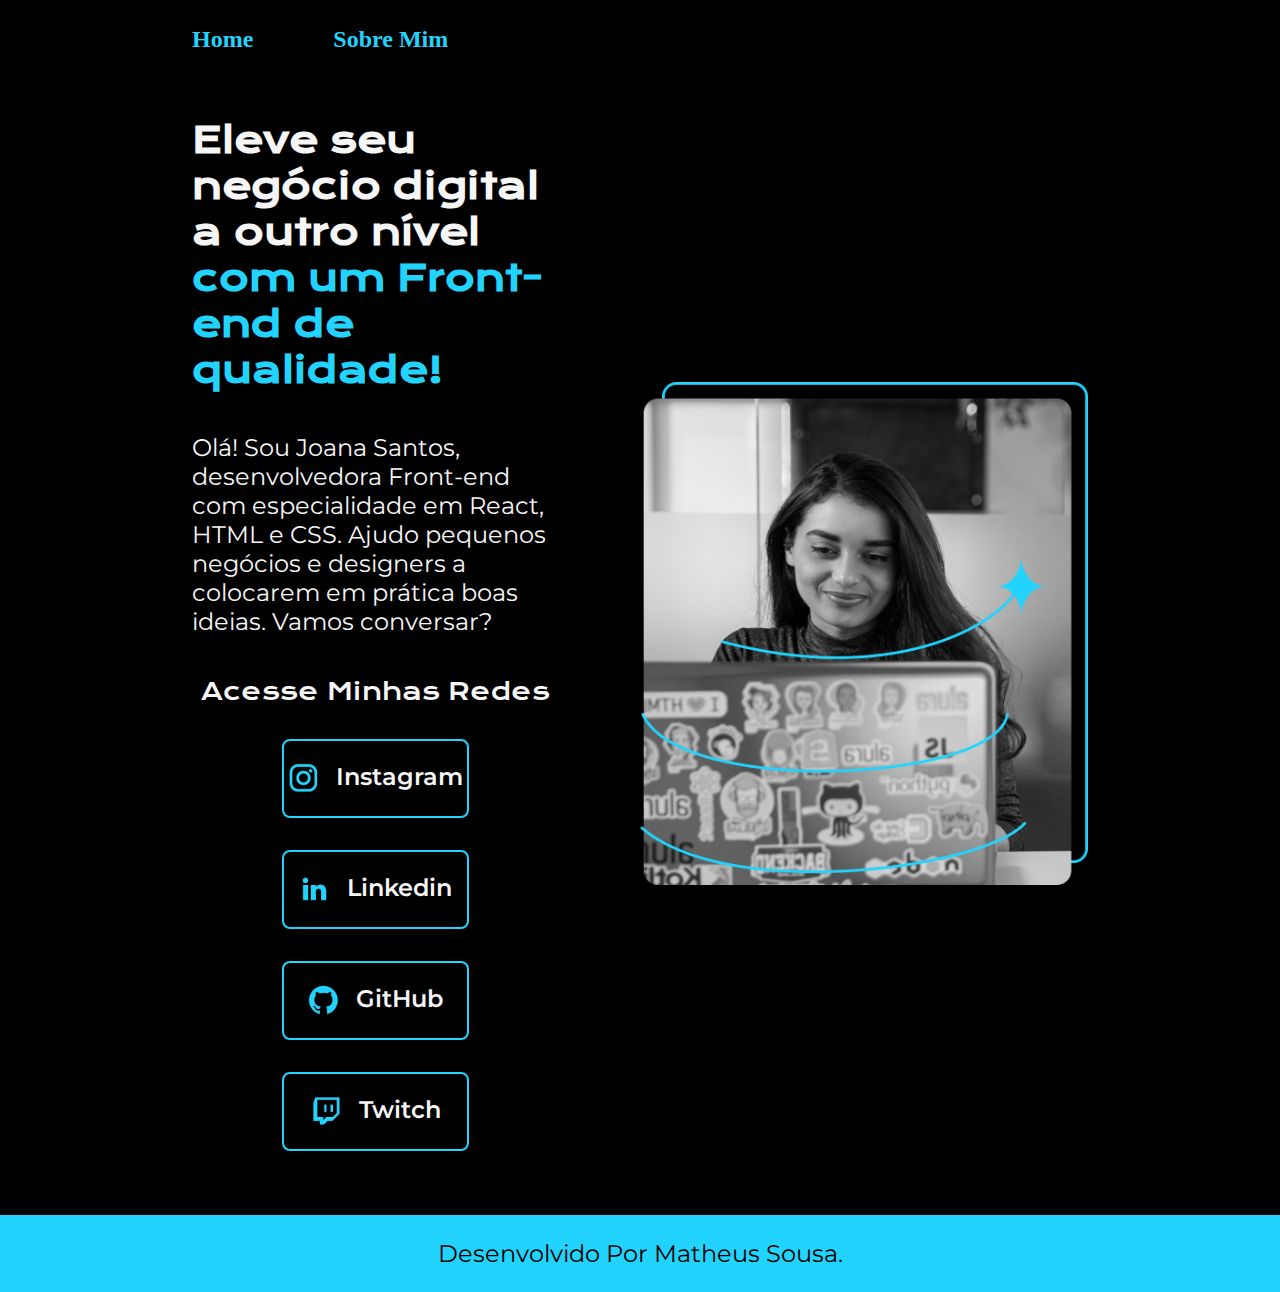
<file: index.html>
<!DOCTYPE html>
<html lang="pt-br">
<head>
    <meta charset="UTF-8"> 
    <meta http-equiv="X-UA-Compatible" content="IE=edge">
    <meta name="viewport" content="width=device-width, initial-scale=1.0">
    <title>Portifolio</title>
    <link rel="stylesheet" href="./styles/style.css">
</head>
<body>
    <header class="cabecalho">
        <nav class="cabecalho__menu">
            <a class="cabecalho__link" href="index.html">Home</a>
            <a class="cabecalho__link" href="about.html">Sobre Mim</a>
        </nav>
    </header>
    <main class="apresentacao">
        <section class="conteudo"> 
        <h1 class="conteudo__titulo">
            Eleve seu negócio digital a outro nível 
            <strong class="titulo-destaque">com um Front-end de qualidade!
            </strong></h1>
            <p class="conteudo__p">Olá! Sou Joana Santos, desenvolvedora 
            Front-end com especialidade em React, HTML e
            CSS. Ajudo pequenos negócios e designers a 
            colocarem em prática boas ideias. Vamos 
            conversar?</p>
            <div class="conteudo__botao">
                <h2 class="subtitulo__botao">Acesse Minhas Redes</h2>
                    <a class= "conteudo__link" href="https://www.instagram.com/_mattsousa">
                        <img src="./assets/instagram.png" alt="Instagram">
                        Instagram
                    </a>
                        <a class= "conteudo__link" href="https://www.linkedin.com/in/maathsousa/">
                            <img src="./assets/linkedin.png" alt="Linkedin">
                            Linkedin
                                </a>
                                    <a class= "conteudo__link" href="https://github.com/guilhermeonrails">
                                        <img src="./assets/github.png" alt="GitHub"> 
                                         GitHub
                                        </a>
                            <a class= "conteudo__link" href="https://www.twitch.tv/maathsousa">
                                <img src="./assets/twitch.png" alt="Twitch"> 
                                Twitch
                            </a>

            </div>
        </section>
            <img class="imagem__principal" src="./assets/Imagem.png" alt="Foto da Joana Santos programando">
    </main>
    <footer class="rodape">
        <p>Desenvolvido Por Matheus Sousa.</p>
    </footer>
</body>
</html>
</file>
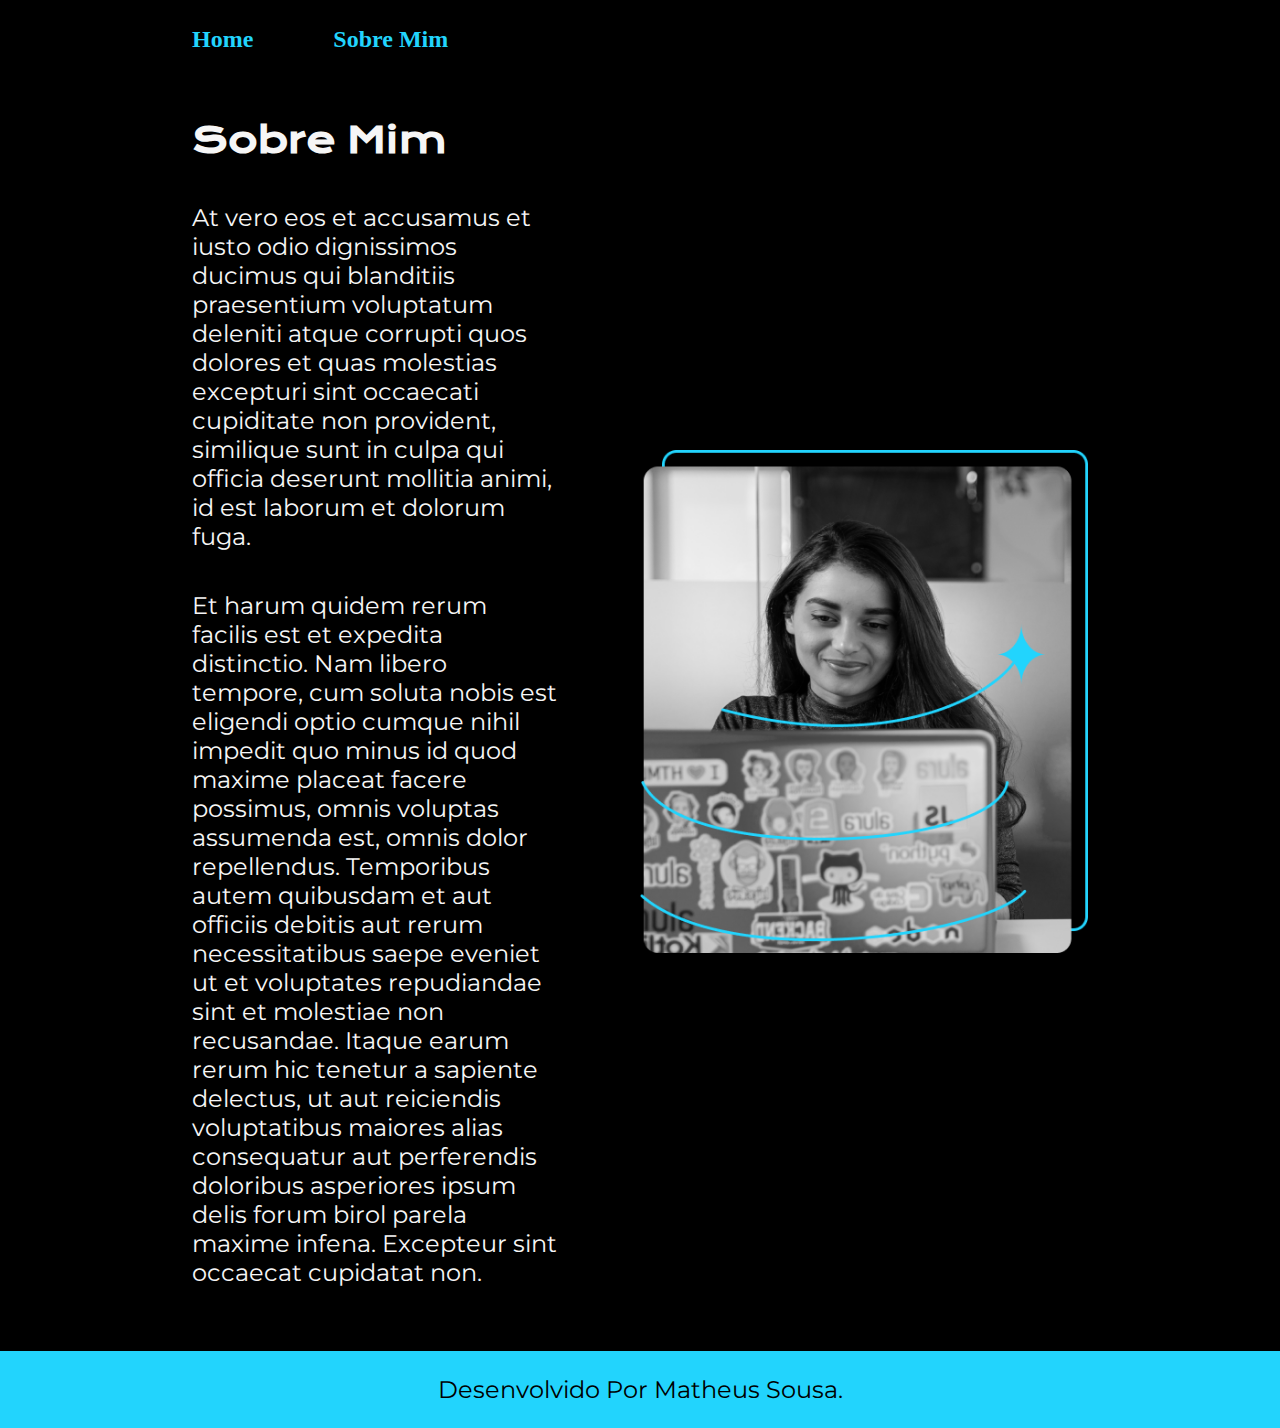
<file: about.html>
<!DOCTYPE html>
<html lang="pt-br">
<head>
    <meta charset="UTF-8">
    <meta name="viewport" content="width=device-width, initial-scale=1.0">
    <title>Sobre Mim</title>
    <link rel="stylesheet" href="styles/style.css">
</head>
<body>
    <header class="cabecalho">
        <nav class="cabecalho__menu">
            <a class="cabecalho__link" href="index.html">Home</a>
            <a class="cabecalho__link" href="about.html">Sobre Mim</a>
        </nav>
    </header>

    <main class="apresentacao">
        <section class="conteudo">
            <h1 class="conteudo__titulo">Sobre Mim</h1>
            <p class="conteudo__p">At vero eos et accusamus et iusto odio dignissimos ducimus qui blanditiis praesentium voluptatum deleniti atque corrupti quos dolores et quas molestias excepturi sint occaecati cupiditate non provident, similique sunt in culpa qui officia deserunt mollitia animi, id est laborum et dolorum fuga.
            </p>
            <p class="conteudo__p">Et harum quidem rerum facilis est et expedita distinctio. Nam libero tempore, cum soluta nobis est eligendi optio cumque nihil impedit quo minus id quod maxime placeat facere possimus, omnis voluptas assumenda est, omnis dolor repellendus. Temporibus autem quibusdam et aut officiis debitis aut rerum necessitatibus saepe eveniet ut et voluptates repudiandae sint et molestiae non recusandae. Itaque earum rerum hic tenetur a sapiente delectus, ut aut reiciendis voluptatibus maiores alias consequatur aut perferendis doloribus asperiores ipsum delis forum birol parela maxime infena. Excepteur sint occaecat cupidatat non.</p>
        </section>
        <img class="imagem__principal" src="./assets/Imagem.png" alt="Foto da Joana Santos programando">
    </main>


    <footer class="rodape">
        <p>Desenvolvido Por Matheus Sousa.</p>
    </footer>
</body>
</html>
</file>
<file: styles/style.css>
/* Reset do padrão que vem das Margens */
@import url('https://fonts.googleapis.com/css2?family=Krona+One&family=Montserrat:ital,wght@0,600;1,600&display=swap');

:root {
    --cor-primaria: #000000;
    --cor-secundaria: #22D4FD;
    --cor-terciaria: #F6F6F6;
    /* 
    para criar variaveis e criar os estilos mais rapidos
    para fonte é só repetir o mesmo 

    --fonte-principal: 'Krona One', sans-serif;
    
    mudar onde vai ser usado cada fonte 
    
    */
}

* {
    margin: 0;
    padding: 0;
}


body{
    
    box-sizing: border-box; /* Deixa a imagem dentro do corpo do Pai, não vai sair fora da margem*/
    background-color: var(--cor-primaria);
    color: var(--cor-terciaria);
}


.cabecalho{
    padding: 2% 0% 0% 15%;
}

.cabecalho__menu{
    display: flex;
    gap: 80px;
}

.cabecalho__link{
    font-family: 'Montserrat' sans-serif;
    font-size: 1.5rem;
    font-weight: 600;
    color: var(--cor-secundaria);
    text-decoration: none;
}



.titulo-destaque{
    color: var(--cor-secundaria);
}

.apresentacao{
    padding: 5% 15%;
    display: flex;
    align-items: center;
    justify-content: space-between;
    gap: 82px;
}

.conteudo{
    display: flex;
    flex-direction: column;
    gap: 40px;
    width: 50%;
    height: auto;
}

.conteudo__titulo{
    font-size: 2.25rem;
    font-family: "Krona One", sans-serif;
}

.conteudo__p{
    font-size: 1.5rem;
    font-family: "Montserrat", sans-serif;
}

.imagem__principal{
    width: 50%;
}

.conteudo__botao{
    display: flex;
    flex-direction: column;
    justify-content: space-between;
    align-items: center;
    gap: 32px;
}

.subtitulo__botao{
    font-family: 'Krona One', sans-serif;
    font-size: 1.5rem;
    font-weight: 400;
}

.conteudo__link{
    width: 50%;
    text-align: center;
    border-radius: 8px;
    font-size: 1.5rem;
    padding: 21.5px 0;
    display: flex;
    justify-content: center;
    text-decoration: none;
    color:var(--cor-terciaria);
    font-family: "Montserrat", sans-serif;
    font-weight: 600;
    border: 2px solid var(--cor-secundaria);
    gap: 16px;
    

}

.conteudo__link:hover{
    background-color: #272727;
}

.rodape{
    
    color: var(--cor-primaria);
    background-color: var(--cor-secundaria);
    padding: 24px;
    text-align: center;
    font-family: 'Montserrat', sans-serif;
    font-size: 1.5rem;
}

@media (max-width: 1200px){
    
    .cabecalho{
        padding: 10%;
    }

    .cabecalho__menu{
        justify-content: center;
    }
    
    .apresentacao{
        flex-direction: column-reverse;
        padding: 5%;
    }

    .conteudo{
        width: auto;
    }

    
}
</file>
